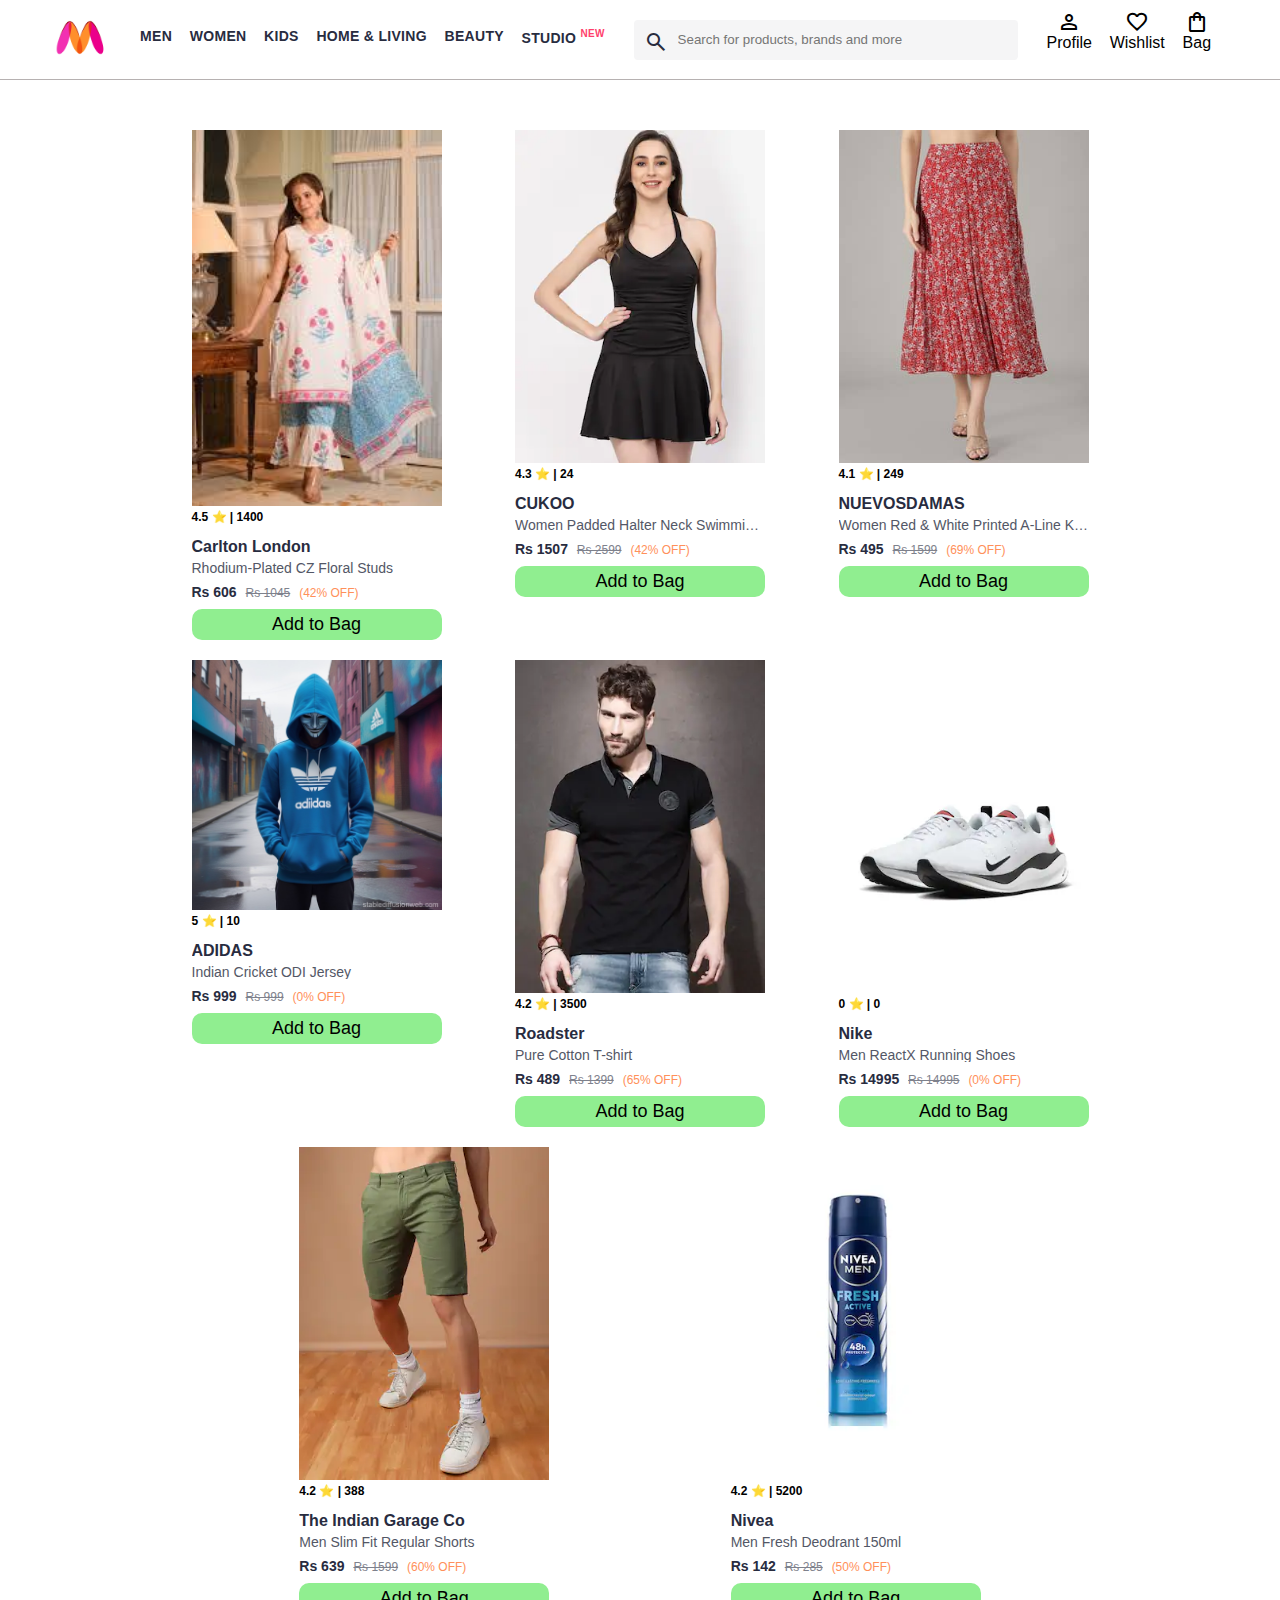
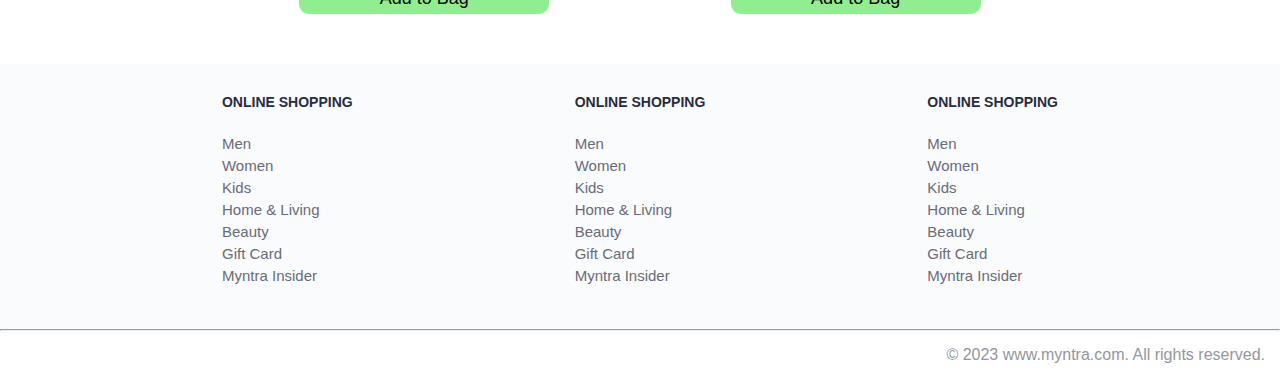
<file: E-Commerce_web/Myntra_Clone/index.html>
<!DOCTYPE html>
<html lang="en">
<head>
    <title>Myntra Functional Clone</title>
    <link rel="stylesheet" href="css/index.css">
    <link rel="stylesheet" href="https://fonts.googleapis.com/css2?family=Material+Symbols+Outlined:opsz,wght,FILL,GRAD@20..48,100..700,0..1,-50..200" />
</head>
<body>
    <header>
        <div class="logo_container">
            <a href="index.html"><img class="myntra_home" src="images/myntra_logo.webp" alt="Myntra Home"></a>
        </div>
        <nav class="nav_bar">
            <a href="#">Men</a>
            <a href="#">Women</a>
            <a href="#">Kids</a>
            <a href="#">Home & Living</a>
            <a href="#">Beauty</a>
            <a href="#">Studio <sup>New</sup></a>
        </nav>
        <div class="search_bar">
            <span class="material-symbols-outlined search_icon">search</span>
            <input class="search_input" placeholder="Search for products, brands and more">
        </div>
        <div class="action_bar">
            <div class="action_container">
                <span class="material-symbols-outlined action_icon">person</span>
                <span class="action_name">Profile</span>
            </div>

            <div class="action_container">
                <span class="material-symbols-outlined action_icon">favorite</span>
                <span class="action_name">Wishlist</span>
            </div>

            <a class="action_container" href="pages/bag.html">
                <span class="material-symbols-outlined action_icon">shopping_bag</span>
                <span class="action_name">Bag</span>
                <span class="bag-item-count">0</span>
            </a>
        </div>
    </header>
    <main>
        <div class="items-container">
        </div>
    </main>
    <footer>
        <div class="footer_container">
            <div class="footer_column">
                <h3>ONLINE SHOPPING</h3>

                <a href="#">Men</a>
                <a href="#">Women</a>
                <a href="#">Kids</a>
                <a href="#">Home & Living</a>
                <a href="#">Beauty</a>
                <a href="#">Gift Card</a>
                <a href="#">Myntra Insider</a>
            </div>

            <div class="footer_column">
                <h3>ONLINE SHOPPING</h3>

                <a href="#">Men</a>
                <a href="#">Women</a>
                <a href="#">Kids</a>
                <a href="#">Home & Living</a>
                <a href="#">Beauty</a>
                <a href="#">Gift Card</a>
                <a href="#">Myntra Insider</a>
            </div>

            <div class="footer_column">
                <h3>ONLINE SHOPPING</h3>

                <a href="#">Men</a>
                <a href="#">Women</a>
                <a href="#">Kids</a>
                <a href="#">Home & Living</a>
                <a href="#">Beauty</a>
                <a href="#">Gift Card</a>
                <a href="#">Myntra Insider</a>
            </div>
        </div>
        <hr>

        <div class="copyright">
            © 2023 www.myntra.com. All rights reserved.
        </div>
    </footer>
    <script src="data/items.js"></script>
    <script src="scripts/index.js"></script>
</body>
</html>
</file>
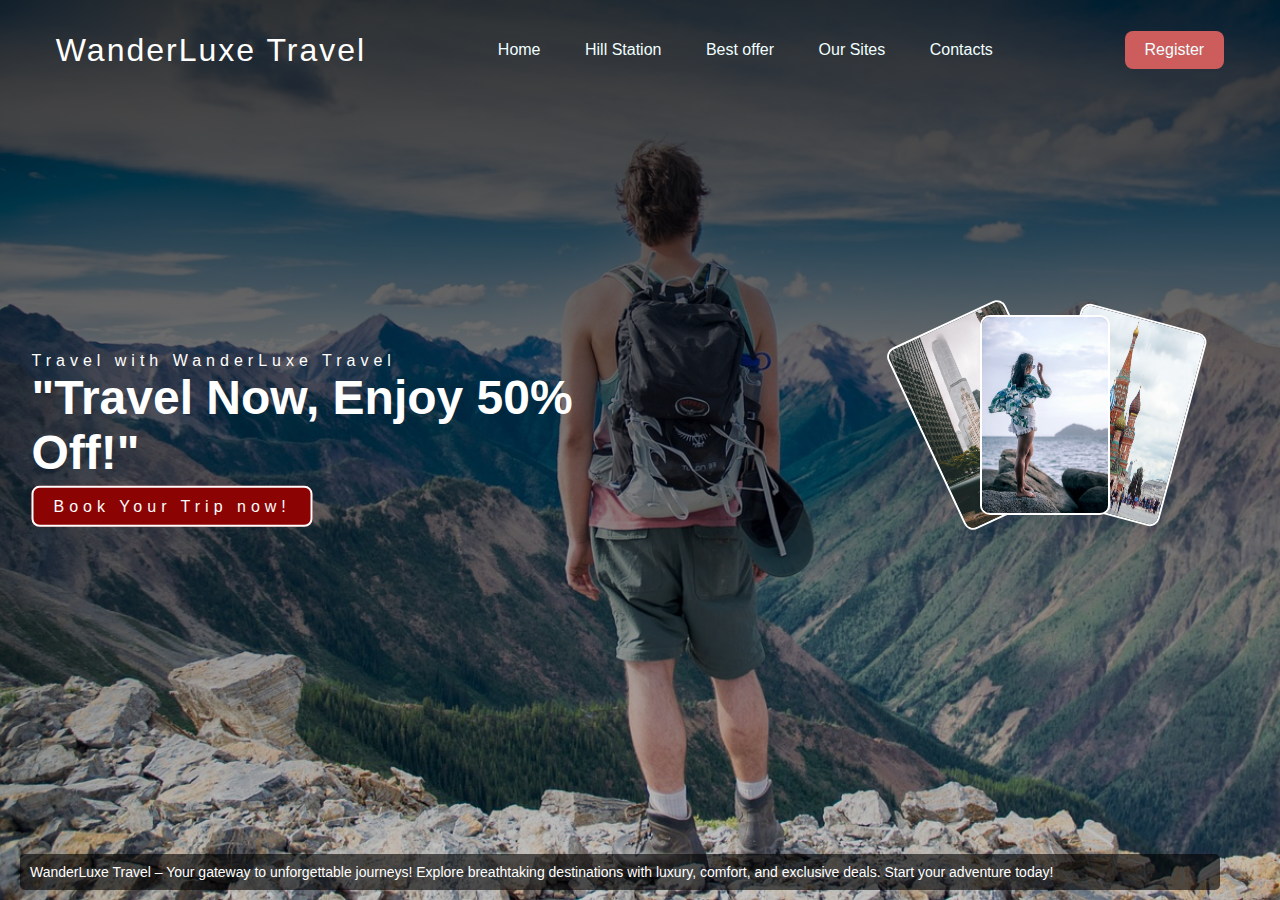
<file: Landing page/WanderLuxTravel/index.html>
<!DOCTYPE html>
<html lang="en">
<head>
    <meta charset="UTF-8">
    <meta name="viewport" content="width=device-width, initial-scale=1.0">
    <title>Travel-X</title>

    <link rel="stylesheet" href="style.css">
    <style>


    </style>



</head>
<body>
    <header>
        <!-- Navigation bar -->
        <nav>
            <!-- logo -->
            <div class="logo">WanderLuxe Travel</div> 

            <div class="menu">
                <a href="#">Home</a>
                <a href="#">Hill Station</a>
                <a href="#">Best offer</a>
                <a href="#">Our Sites</a>
                <a href="#">Contacts</a>
            </div>

            <!-- Register button
              -->
            <div class="register">Register</div>
        </nav>
        <!-- text -->
        <section class="text">
            <span>Travel with WanderLuxe Travel
            </span>
            <h1>"Travel Now, Enjoy 50% Off!"</h1>
            <br>
            <a href="#">Book Your Trip now!</a>
        </section>
<!-- Images -->
        <section class="image-container">

            <img src="Assets/Travel1.jpg" alt="Img1" id="img1">
            <img src="Assets/Travel2.jpg" alt="Img2" id="img2">
            <img src="Assets/Travel3.jpg" alt="Img3" id="img3">
            
            
        </section>

    </header>

    <div class="footer-description">
        <p>WanderLuxe Travel – Your gateway to unforgettable journeys! Explore breathtaking destinations with luxury, comfort, and exclusive deals. Start your adventure today!</p>
    </div>
</body>
</html>
</file>
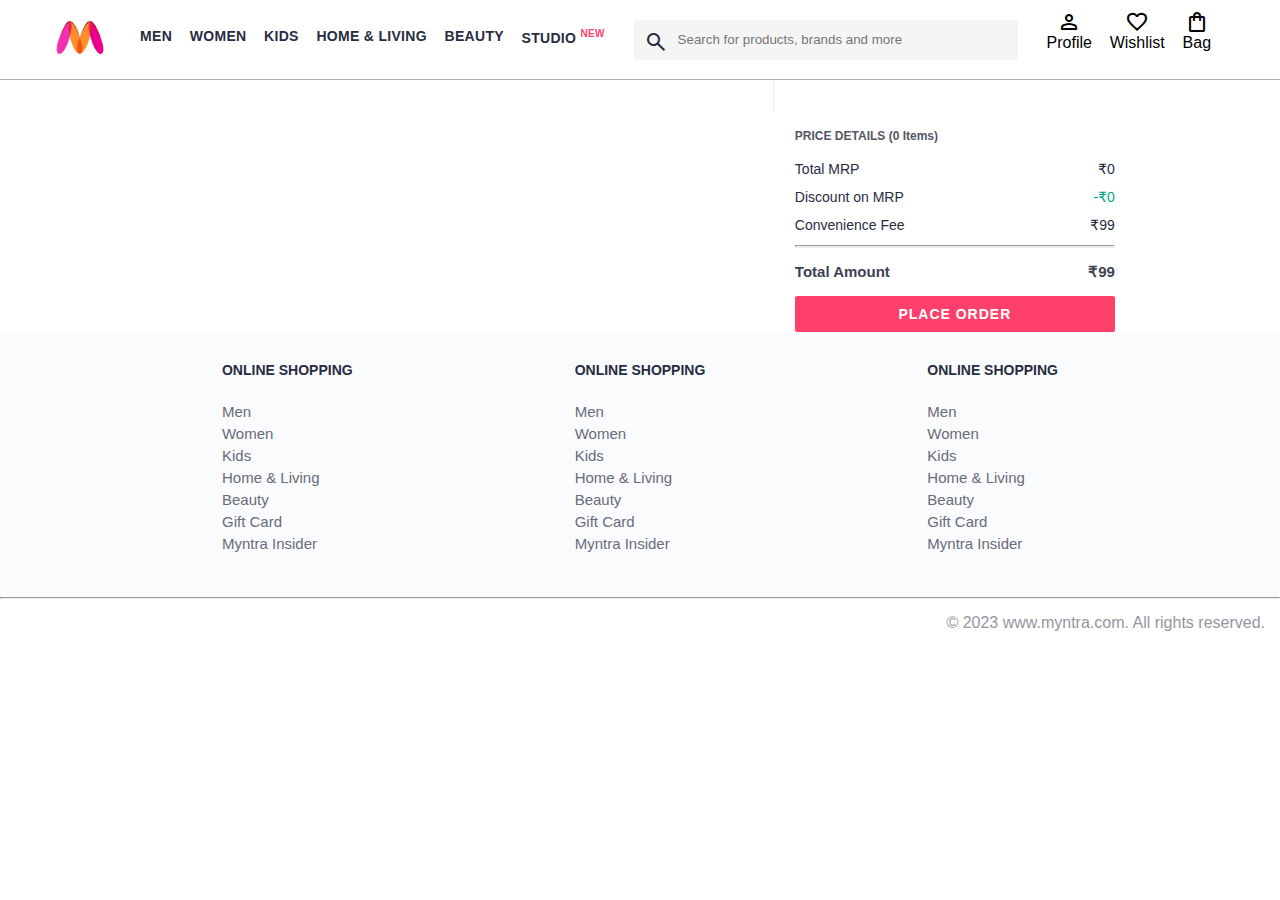
<file: E-Commerce_web/4 Myntra Functional Clone/pages/bag.html>
<!DOCTYPE html>
<html lang="en">
<head>
    <title>Myntra Clone</title>
    <link rel="stylesheet" href="../css/index.css">
    <link rel="stylesheet" href="../css/bag.css">
    <link rel="stylesheet" href="https://fonts.googleapis.com/css2?family=Material+Symbols+Outlined:opsz,wght,FILL,GRAD@20..48,100..700,0..1,-50..200" />
</head>
<body>
    <header>
        <div class="logo_container">
            <a href="/E-Commerce_web/4 Myntra Functional Clone/index.html"><img class="myntra_home" src="../images/myntra_logo.webp" alt="Myntra Home"></a>
        </div>
        <nav class="nav_bar">
            <a href="#">Men</a>
            <a href="#">Women</a>
            <a href="#">Kids</a>
            <a href="#">Home & Living</a>
            <a href="#">Beauty</a>
            <a href="#">Studio <sup>New</sup></a>
        </nav>
        <div class="search_bar">
            <span class="material-symbols-outlined search_icon">search</span>
            <input class="search_input" placeholder="Search for products, brands and more">
        </div>
        <div class="action_bar">
            <div class="action_container">
                <span class="material-symbols-outlined action_icon">person</span>
                <span class="action_name">Profile</span>
            </div>

            <div class="action_container">
                <span class="material-symbols-outlined action_icon">favorite</span>
                <span class="action_name">Wishlist</span>
            </div>

            <div class="action_container">
                <span class="material-symbols-outlined action_icon">shopping_bag</span>
                <span class="action_name">Bag</span>
                <span class="bag-item-count">0</span>
            </div>
        </div>
    </header>
    <main>
      <div class="bag-page">
        <div class="bag-items-container">
        </div>
        <div class="bag-summary">
        </div>

      </div>
    </main>
    <footer>
        <div class="footer_container">
            <div class="footer_column">
                <h3>ONLINE SHOPPING</h3>

                <a href="#">Men</a>
                <a href="#">Women</a>
                <a href="#">Kids</a>
                <a href="#">Home & Living</a>
                <a href="#">Beauty</a>
                <a href="#">Gift Card</a>
                <a href="#">Myntra Insider</a>
            </div>

            <div class="footer_column">
                <h3>ONLINE SHOPPING</h3>

                <a href="#">Men</a>
                <a href="#">Women</a>
                <a href="#">Kids</a>
                <a href="#">Home & Living</a>
                <a href="#">Beauty</a>
                <a href="#">Gift Card</a>
                <a href="#">Myntra Insider</a>
            </div>

            <div class="footer_column">
                <h3>ONLINE SHOPPING</h3>

                <a href="#">Men</a>
                <a href="#">Women</a>
                <a href="#">Kids</a>
                <a href="#">Home & Living</a>
                <a href="#">Beauty</a>
                <a href="#">Gift Card</a>
                <a href="#">Myntra Insider</a>
            </div>
        </div>
        <hr>

        <div class="copyright">
            © 2023 www.myntra.com. All rights reserved.
        </div>
    </footer>
    <script src="../data/items.js"></script>
    <script src="../scripts/index.js"></script>
    <script src="../scripts/bag.js"></script>
</body>
</html>
</file>
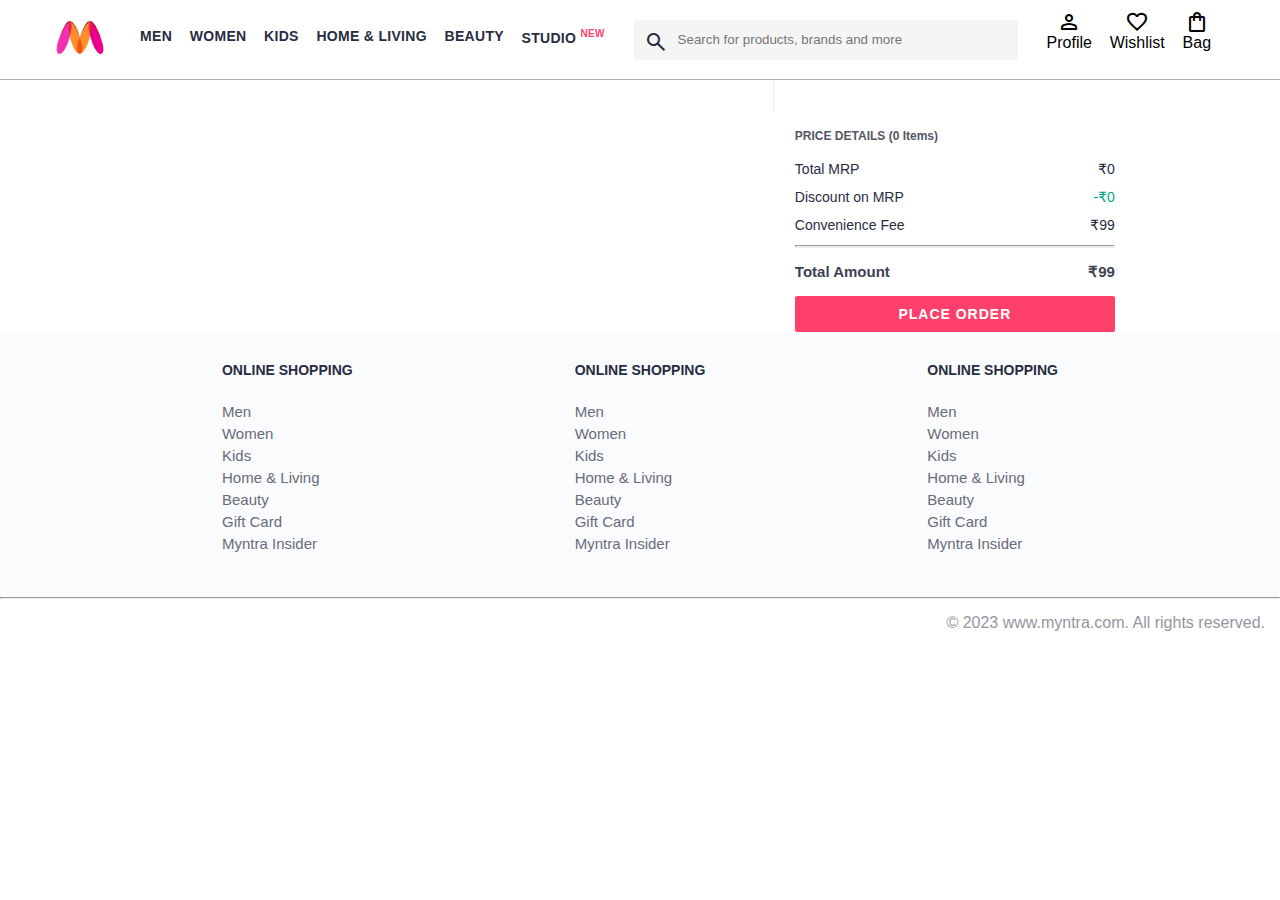
<file: E-Commerce_web/Myntra_Clone/pages/bag.html>
<!DOCTYPE html>
<html lang="en">
<head>
    <title>Myntra Clone</title>
    <link rel="stylesheet" href="../css/index.css">
    <link rel="stylesheet" href="../css/bag.css">
    <link rel="stylesheet" href="https://fonts.googleapis.com/css2?family=Material+Symbols+Outlined:opsz,wght,FILL,GRAD@20..48,100..700,0..1,-50..200" />
</head>
<body>
    <header>
        <div class="logo_container">
            <a href="/E-Commerce_web/Myntra Clone/index.html"><img class="myntra_home" src="../images/myntra_logo.webp" alt="Myntra Home"></a>
        </div>
        <nav class="nav_bar">
            <a href="#">Men</a>
            <a href="#">Women</a>
            <a href="#">Kids</a>
            <a href="#">Home & Living</a>
            <a href="#">Beauty</a>
            <a href="#">Studio <sup>New</sup></a>
        </nav>
        <div class="search_bar">
            <span class="material-symbols-outlined search_icon">search</span>
            <input class="search_input" placeholder="Search for products, brands and more">
        </div>
        <div class="action_bar">
            <div class="action_container">
                <span class="material-symbols-outlined action_icon">person</span>
                <span class="action_name">Profile</span>
            </div>

            <div class="action_container">
                <span class="material-symbols-outlined action_icon">favorite</span>
                <span class="action_name">Wishlist</span>
            </div>

            <div class="action_container">
                <span class="material-symbols-outlined action_icon">shopping_bag</span>
                <span class="action_name">Bag</span>
                <span class="bag-item-count">0</span>
            </div>
        </div>
    </header>
    <main>
      <div class="bag-page">
        <div class="bag-items-container">
        </div>
        <div class="bag-summary">
        </div>

      </div>
    </main>
    <footer>
        <div class="footer_container">
            <div class="footer_column">
                <h3>ONLINE SHOPPING</h3>

                <a href="#">Men</a>
                <a href="#">Women</a>
                <a href="#">Kids</a>
                <a href="#">Home & Living</a>
                <a href="#">Beauty</a>
                <a href="#">Gift Card</a>
                <a href="#">Myntra Insider</a>
            </div>

            <div class="footer_column">
                <h3>ONLINE SHOPPING</h3>

                <a href="#">Men</a>
                <a href="#">Women</a>
                <a href="#">Kids</a>
                <a href="#">Home & Living</a>
                <a href="#">Beauty</a>
                <a href="#">Gift Card</a>
                <a href="#">Myntra Insider</a>
            </div>

            <div class="footer_column">
                <h3>ONLINE SHOPPING</h3>

                <a href="#">Men</a>
                <a href="#">Women</a>
                <a href="#">Kids</a>
                <a href="#">Home & Living</a>
                <a href="#">Beauty</a>
                <a href="#">Gift Card</a>
                <a href="#">Myntra Insider</a>
            </div>
        </div>
        <hr>

        <div class="copyright">
            © 2023 www.myntra.com. All rights reserved.
        </div>
    </footer>
    <script src="../data/items.js"></script>
    <script src="../scripts/index.js"></script>
    <script src="../scripts/bag.js"></script>
</body>
</html>
</file>
<file: E-Commerce_web/Myntra_Clone/css/index.css>
**************** Item Page CSS **************************/
.action_container {
    text-decoration: none;
}
a.action_container:link {
    color:black;
}
.item-details {
    cursor: pointer;
    width: 250px;
    margin: 10px;
}
.stars {
    font-size: 12px;
    font-weight: 700;
    text-align: left;
}
.company {
    font-size: 18px;
    font-weight: 700;
    line-height: 1;
    color: #282c3f;
    margin-bottom: 6px;
    overflow: hidden;
    text-overflow: ellipsis;
    white-space: nowrap;
    margin-top: 20px;
}
.item-name {
    color: #535766;
    font-size: 16px;
    line-height: 1;
    margin-bottom: 0;
    margin-top: 0;
    overflow: hidden;
    text-overflow: ellipsis;
    white-space: nowrap;
    font-weight: 400;
    display: block;
}
.price-container {
    margin-top: 10px;
}
.current-price {
    font-size: 14px;
    font-weight: 700;
    color: #282c3f;
}
.original-price {
    text-decoration: line-through;
    color: #7e818c;
    font-weight: 400;
    margin-left: 5px;
    font-size: 12px;
}
.discount-percentage {
    color: #ff905a;
    font-weight: 400;
    font-size: 12px;
    margin-left: 5px;
}
.btn-bag {
    background-color: lightgreen;
    border: none;
    padding: 5px 15px;
    border-radius: 10px;
    width: 100%;
    margin-top: 7px;
    font-size: 20px;
    cursor: pointer;
}
.bag-items {
    background-color: #f16565;
    white-space: nowrap;
    text-align: center;
    line-height: 18px;
    padding: 0 6px;
    height: 18px;
    position: relative;
    border-radius: 50%;
    font-size: 12px;
    color: #fff;
    left: 13px;
    top: -44px;
    font-weight: 700;
    cursor: pointer;
}

* {
    margin: 0;
    padding: 0;
    font-family: Assistant,-apple-system,BlinkMacSystemFont,Segoe UI,Roboto,Helvetica,Arial,sans-serif;
    box-sizing: border-box;
}
header {
    display: flex;
    background-color: #ffffff;
    height: 80px;
    justify-content: space-between;
    align-items: center;
    border-bottom: 1px solid #b6b1b1;
}
.myntra_home {
    height: 45px;
}
.logo_container {
    margin-left: 4%;
}
.action_bar {
    margin-right: 4%;
}
.nav_bar {
    display: flex;
    min-width: 500px;
    justify-content: space-evenly;
}
.nav_bar a {
    font-size: 14px;
    letter-spacing: .3px;
    color: #282c3f;
    font-weight: 700;
    text-transform: uppercase;
    text-decoration: none;
    padding: 28px 0;
    border-bottom: 5px solid #ffffff;
}
.nav_bar a:hover {
    border-bottom: 4px solid #f54e77;
}

.nav_bar a sup {
    color: #ff3f6c;
    font-size: 10px;
}

.search_bar {
    height: 40px;
    min-width: 200px;
    width: 30%;
    display: flex;
    align-items: center;
}
.search_icon {
    box-sizing: content-box;
    height: 20px;
    padding: 10px;

    background-color: #f5f5f6;
    color: #282c3f;
    font-weight: 300;
    border-radius: 4px 0 0 4px;
}
.search_input {
    color: #696e79;
    background-color: #f5f5f6;
    flex-grow: 1;
    height: 40px;
    border: 0;
    border-radius: 0 4px 4px 0;
}

.action_bar {
    display: flex;
    min-width: 200px;
    justify-content: space-evenly;
}

.action_container {
    display: flex;
    flex-direction: column;
    align-items: center;
}

/* Main section */
.banner_container {
    margin: 40px 0;
}
.banner_image {
    width: 100%;
}

.category_heading {
    text-transform: uppercase;
    color: #3e4152;
    letter-spacing: .15em;
    font-size: 1.8em;
    margin: 50px 0 10px 30px;
    max-height: 5em;
    font-weight: 700;
}

.category-items, .items-container {
    width: 80%;
    margin: 50px 10%;
    display: flex;
    flex-wrap: wrap;
    justify-content: space-evenly;
}

.sale_item {
    width: 250px;
}

.footer_container {
    padding: 30px 0px 40px 0px;
    background: #FAFBFC;
    display: flex;
    justify-content: space-evenly;
}

.footer_column {
    display: flex;
    flex-direction: column;
}

.footer_column h3 {
    color: #282c3f;
    font-size: 14px;
    margin-bottom: 25px;
}

.footer_column a {
    color: #696b79;
    font-size: 15px;
    text-decoration: none;
    padding-bottom: 5px;
}

.copyright {
    color: #94969f;
    text-align: end;
    padding: 15px;
}

.items-container {
    width: 80%;
    margin: 40px 10%;
}
.item-container {
    width: 250px;
    margin: 10px;
}
.item-image {
    width: 100%;
}
.rating {
    font-size: 12px;
    font-weight: 700;
}
.company-name {
    margin-top: 15px;
    font-size: 16px;
    font-weight: 700;
    line-height: 1;
    color: #282c3f;
    margin-bottom: 6px;
    overflow: hidden;
    text-overflow: ellipsis;
    white-space: nowrap;
}
.item-name {
    color: #535766;
    font-size: 14px;
    line-height: 1;
    margin-bottom: 0;
    margin-top: 0;
    overflow: hidden;
    text-overflow: ellipsis;
    white-space: nowrap;
    font-weight: 400;
    display: block;
}
.price {
    margin-top: 10px;
    font-size: 14px;
    line-height: 15px;
    color: #282c3f;
    white-space: nowrap;
}
.current-price {
    font-size: 14px;
    font-weight: 700;
    color: #282c3f;
}
.original-price {
    text-decoration: line-through;
    color: #7e818c;
    font-weight: 400;
    margin-left: 5px;
    font-size: 12px;
}
.discount {
    color: #ff905a;
    font-weight: 400;
    font-size: 12px;
    margin-left: 5px;
}
.btn-add-bag {
    margin-top: 8px;
    font-size: 18px;
    width: 100%;
    background-color: lightgreen;
    border: none;
    padding: 5px 15px;
    border-radius: 10px;
    cursor: pointer;
}
.bag-item-count {
    background-color: #f16565;
    white-space: nowrap;
    text-align: center;
    line-height: 18px;
    padding: 0 6px;
    height: 18px;
    position: relative;
    border-radius: 50%;
    font-size: 12px;
    color: #fff;
    left: 13px;
    top: -44px;
    font-weight: 700;
    cursor: pointer;
}
.action_container {
    text-decoration: none;
}
a.action_container:link {
    color:black;
}
</file>
<file: Landing page/WanderLuxTravel/style.css>
*{margin: 0;padding: 0;box-sizing: border-box;}
header{
    width: 100%;
    height: 100vh;
    background: linear-gradient(rgba(0,0,0,0.8),rgba(0,0,0,0.2)), url('Assets/trvelimg.jpg') ;
    background-size: cover;
    
    font-family: sans-serif ;
}

nav{
    width: 100%;
    height: 100px;
    /* background-color: rgb(163, 196, 247); */
    color: black;
    
    display: flex;
    justify-content: space-around;
    align-items: center;

}

.register{
    color: white;
    text-decoration: none;
    color: azure;

    padding: 10px 20px;
    background-color: indianred;
    border-radius: 8px;
}

.menu a{
    text-decoration: none;
    color: azure;
    
    padding: 10px 20px;
}


.logo{

    font-size: 2em;
    letter-spacing: 2px;
    color: rgb(255 255 255);

}

.text{

    max-width: 650px;
    position: absolute;
    top: 40%;
    left: 5%;
    transform: translate(-5%, -5%);
    text-align: left;
    color: white;
}

.text span{
    letter-spacing: 5px;
}
.text h1{
    font-size: 3em;
}

.text a{
    text-decoration: none;
    background-color: rgb(139, 3, 3);
    border: 2px rgb(255, 254, 254) solid;
    border-radius: 8px;
    color: rgb(253, 253, 253);
    padding: 10px 20px;
    letter-spacing: 5px;
    font-weight: 400;
}

.image-container {
position: absolute;
right: 0; 
top: 35%; 
width: 300px; 
height: 200px; 

}


.image-container img {
width: 130px; 
height: 200px; 
border: 2px solid white;
border-radius: 10px;
position: absolute; 
bottom: 0; 
}

/* Center Image */
#img1 {
z-index: 2; 
left: 0;
transform: translateX(0%);
}

/* Left Tilted Image */
#img2 {
z-index: 1;
left: -20%;
transform: rotate(-25deg); 
}

/* Right Tilted Image */
#img3 {
z-index: 1;
left: 25%;
transform: rotate(15deg); 
}


.footer-description {
position: absolute;
bottom: 10px;  
left: 20px; 
width: 1200px; 
color: white; 
font-size: 14px; 
font-family: 'Arial', sans-serif;  
background: rgba(0, 0, 0, 0.6);  
padding: 10px;
border-radius: 5px;
}
</file>
<file: E-Commerce_web/4 Myntra Functional Clone/css/index.css>
**************** Item Page CSS **************************/
.action_container {
    text-decoration: none;
}
a.action_container:link {
    color:black;
}
.item-details {
    cursor: pointer;
    width: 250px;
    margin: 10px;
}
.stars {
    font-size: 12px;
    font-weight: 700;
    text-align: left;
}
.company {
    font-size: 18px;
    font-weight: 700;
    line-height: 1;
    color: #282c3f;
    margin-bottom: 6px;
    overflow: hidden;
    text-overflow: ellipsis;
    white-space: nowrap;
    margin-top: 20px;
}
.item-name {
    color: #535766;
    font-size: 16px;
    line-height: 1;
    margin-bottom: 0;
    margin-top: 0;
    overflow: hidden;
    text-overflow: ellipsis;
    white-space: nowrap;
    font-weight: 400;
    display: block;
}
.price-container {
    margin-top: 10px;
}
.current-price {
    font-size: 14px;
    font-weight: 700;
    color: #282c3f;
}
.original-price {
    text-decoration: line-through;
    color: #7e818c;
    font-weight: 400;
    margin-left: 5px;
    font-size: 12px;
}
.discount-percentage {
    color: #ff905a;
    font-weight: 400;
    font-size: 12px;
    margin-left: 5px;
}
.btn-bag {
    background-color: lightgreen;
    border: none;
    padding: 5px 15px;
    border-radius: 10px;
    width: 100%;
    margin-top: 7px;
    font-size: 20px;
    cursor: pointer;
}
.bag-items {
    background-color: #f16565;
    white-space: nowrap;
    text-align: center;
    line-height: 18px;
    padding: 0 6px;
    height: 18px;
    position: relative;
    border-radius: 50%;
    font-size: 12px;
    color: #fff;
    left: 13px;
    top: -44px;
    font-weight: 700;
    cursor: pointer;
}

* {
    margin: 0;
    padding: 0;
    font-family: Assistant,-apple-system,BlinkMacSystemFont,Segoe UI,Roboto,Helvetica,Arial,sans-serif;
    box-sizing: border-box;
}
header {
    display: flex;
    background-color: #ffffff;
    height: 80px;
    justify-content: space-between;
    align-items: center;
    border-bottom: 1px solid #b6b1b1;
}
.myntra_home {
    height: 45px;
}
.logo_container {
    margin-left: 4%;
}
.action_bar {
    margin-right: 4%;
}
.nav_bar {
    display: flex;
    min-width: 500px;
    justify-content: space-evenly;
}
.nav_bar a {
    font-size: 14px;
    letter-spacing: .3px;
    color: #282c3f;
    font-weight: 700;
    text-transform: uppercase;
    text-decoration: none;
    padding: 28px 0;
    border-bottom: 5px solid #ffffff;
}
.nav_bar a:hover {
    border-bottom: 4px solid #f54e77;
}

.nav_bar a sup {
    color: #ff3f6c;
    font-size: 10px;
}

.search_bar {
    height: 40px;
    min-width: 200px;
    width: 30%;
    display: flex;
    align-items: center;
}
.search_icon {
    box-sizing: content-box;
    height: 20px;
    padding: 10px;

    background-color: #f5f5f6;
    color: #282c3f;
    font-weight: 300;
    border-radius: 4px 0 0 4px;
}
.search_input {
    color: #696e79;
    background-color: #f5f5f6;
    flex-grow: 1;
    height: 40px;
    border: 0;
    border-radius: 0 4px 4px 0;
}

.action_bar {
    display: flex;
    min-width: 200px;
    justify-content: space-evenly;
}

.action_container {
    display: flex;
    flex-direction: column;
    align-items: center;
}

/* Main section */
.banner_container {
    margin: 40px 0;
}
.banner_image {
    width: 100%;
}

.category_heading {
    text-transform: uppercase;
    color: #3e4152;
    letter-spacing: .15em;
    font-size: 1.8em;
    margin: 50px 0 10px 30px;
    max-height: 5em;
    font-weight: 700;
}

.category-items, .items-container {
    width: 80%;
    margin: 50px 10%;
    display: flex;
    flex-wrap: wrap;
    justify-content: space-evenly;
}

.sale_item {
    width: 250px;
}

.footer_container {
    padding: 30px 0px 40px 0px;
    background: #FAFBFC;
    display: flex;
    justify-content: space-evenly;
}

.footer_column {
    display: flex;
    flex-direction: column;
}

.footer_column h3 {
    color: #282c3f;
    font-size: 14px;
    margin-bottom: 25px;
}

.footer_column a {
    color: #696b79;
    font-size: 15px;
    text-decoration: none;
    padding-bottom: 5px;
}

.copyright {
    color: #94969f;
    text-align: end;
    padding: 15px;
}

.items-container {
    width: 80%;
    margin: 40px 10%;
}
.item-container {
    width: 250px;
    margin: 10px;
}
.item-image {
    width: 100%;
}
.rating {
    font-size: 12px;
    font-weight: 700;
}
.company-name {
    margin-top: 15px;
    font-size: 16px;
    font-weight: 700;
    line-height: 1;
    color: #282c3f;
    margin-bottom: 6px;
    overflow: hidden;
    text-overflow: ellipsis;
    white-space: nowrap;
}
.item-name {
    color: #535766;
    font-size: 14px;
    line-height: 1;
    margin-bottom: 0;
    margin-top: 0;
    overflow: hidden;
    text-overflow: ellipsis;
    white-space: nowrap;
    font-weight: 400;
    display: block;
}
.price {
    margin-top: 10px;
    font-size: 14px;
    line-height: 15px;
    color: #282c3f;
    white-space: nowrap;
}
.current-price {
    font-size: 14px;
    font-weight: 700;
    color: #282c3f;
}
.original-price {
    text-decoration: line-through;
    color: #7e818c;
    font-weight: 400;
    margin-left: 5px;
    font-size: 12px;
}
.discount {
    color: #ff905a;
    font-weight: 400;
    font-size: 12px;
    margin-left: 5px;
}
.btn-add-bag {
    margin-top: 8px;
    font-size: 18px;
    width: 100%;
    background-color: lightgreen;
    border: none;
    padding: 5px 15px;
    border-radius: 10px;
    cursor: pointer;
}
.bag-item-count {
    background-color: #f16565;
    white-space: nowrap;
    text-align: center;
    line-height: 18px;
    padding: 0 6px;
    height: 18px;
    position: relative;
    border-radius: 50%;
    font-size: 12px;
    color: #fff;
    left: 13px;
    top: -44px;
    font-weight: 700;
    cursor: pointer;
}
.action_container {
    text-decoration: none;
}
a.action_container:link {
    color:black;
}
</file>
<file: E-Commerce_web/4 Myntra Functional Clone/css/bag.css>
.bag-items-container {
  display: inline-block;
  width: 64%;
  padding-right: 20px;
  border-right: 1px solid #eaeaec;
  padding-top: 32px;
  color: #282c3f;
  font-size: 13px;
  line-height: 1.42857143;
}

.bag-page {
  width: 75%;
  margin-left: 12.5%;
}

.bag-summary {
  vertical-align: top;
  display: inline-block;
  width: 35%;
  padding: 24px 0 0 16px;
  color: #282c3f;
  font-size: 13px;
  line-height: 1.42857143;
}

.bag-details-container {
  margin-bottom: 16px;
}

.price-header {
  font-size: 12px;
  font-weight: 700;
  margin: 24px 0 16px;
  color: #535766;
}

.price-item {
  margin-bottom: 12px;
  line-height: 16px;
  font-size: 14px;
  color: #282c3f;
}

.price-item-value {
  float: right;
}

.priceDetail-base-discount {
  color: #03a685;
}

.price-footer {
  font-weight: 700;
  font-size: 15px;
  padding-top: 16px;
  border-top: 1px solid #eaeaec;
  color: #3e4152;
  line-height: 16px;
}

.btn-place-order {
  width: 100%;
  letter-spacing: 1px;
  font-size: 14px;
  font-weight: 600;
  border-radius: 2px;
  border-width: 0px;
  padding: 10px 16px;
  background-color: rgb(255, 63, 108);
  color: rgb(255, 255, 255);
  cursor: pointer;
}

.bag-item-container {
  margin-bottom: 8px;
  background: #fff;
  font-size: 14px;
  border: 1px solid #eaeaec;
  border-radius: 4px;
  position: relative;
  padding: 12px 12px 0;
}

.item-left-part {
  position: absolute;
  background: rgb(255, 242, 223);
  height: 148px;
  width: 111px;
}

.item-right-part {
  padding-left: 12px;
  position: relative;
  min-height: 148px;
  margin-left: 111px;
  margin-bottom: 12px;
}

.bag-item-img {
  width: 100%;
}

.return-period {
  display: inline-flex;
  font-size: 14px;
  padding-top: 8px;
}

.return-period-days {
  font-weight: 700;
  margin-right: 4px;
}

.delivery-details {
  margin-top: 5px;
  color: #282c3f;
  font-size: 12px;
  letter-spacing: -.1px;
  margin-bottom: 8px;
  line-height: 15px;
}

.delivery-details-days {
  color: #03a685;
}

.remove-from-cart {
  position: absolute;
  font-size: 25px;
  top: 10px;
  right: 18px;
  width: 14px;
  height: 14px;
  cursor: pointer;
}
</file>
<file: E-Commerce_web/Myntra_Clone/css/bag.css>
.bag-items-container {
  display: inline-block;
  width: 64%;
  padding-right: 20px;
  border-right: 1px solid #eaeaec;
  padding-top: 32px;
  color: #282c3f;
  font-size: 13px;
  line-height: 1.42857143;
}

.bag-page {
  width: 75%;
  margin-left: 12.5%;
}

.bag-summary {
  vertical-align: top;
  display: inline-block;
  width: 35%;
  padding: 24px 0 0 16px;
  color: #282c3f;
  font-size: 13px;
  line-height: 1.42857143;
}

.bag-details-container {
  margin-bottom: 16px;
}

.price-header {
  font-size: 12px;
  font-weight: 700;
  margin: 24px 0 16px;
  color: #535766;
}

.price-item {
  margin-bottom: 12px;
  line-height: 16px;
  font-size: 14px;
  color: #282c3f;
}

.price-item-value {
  float: right;
}

.priceDetail-base-discount {
  color: #03a685;
}

.price-footer {
  font-weight: 700;
  font-size: 15px;
  padding-top: 16px;
  border-top: 1px solid #eaeaec;
  color: #3e4152;
  line-height: 16px;
}

.btn-place-order {
  width: 100%;
  letter-spacing: 1px;
  font-size: 14px;
  font-weight: 600;
  border-radius: 2px;
  border-width: 0px;
  padding: 10px 16px;
  background-color: rgb(255, 63, 108);
  color: rgb(255, 255, 255);
  cursor: pointer;
}

.bag-item-container {
  margin-bottom: 8px;
  background: #fff;
  font-size: 14px;
  border: 1px solid #eaeaec;
  border-radius: 4px;
  position: relative;
  padding: 12px 12px 0;
}

.item-left-part {
  position: absolute;
  background: rgb(255, 242, 223);
  height: 148px;
  width: 111px;
}

.item-right-part {
  padding-left: 12px;
  position: relative;
  min-height: 148px;
  margin-left: 111px;
  margin-bottom: 12px;
}

.bag-item-img {
  width: 100%;
}

.return-period {
  display: inline-flex;
  font-size: 14px;
  padding-top: 8px;
}

.return-period-days {
  font-weight: 700;
  margin-right: 4px;
}

.delivery-details {
  margin-top: 5px;
  color: #282c3f;
  font-size: 12px;
  letter-spacing: -.1px;
  margin-bottom: 8px;
  line-height: 15px;
}

.delivery-details-days {
  color: #03a685;
}

.remove-from-cart {
  position: absolute;
  font-size: 25px;
  top: 10px;
  right: 18px;
  width: 14px;
  height: 14px;
  cursor: pointer;
}
</file>
